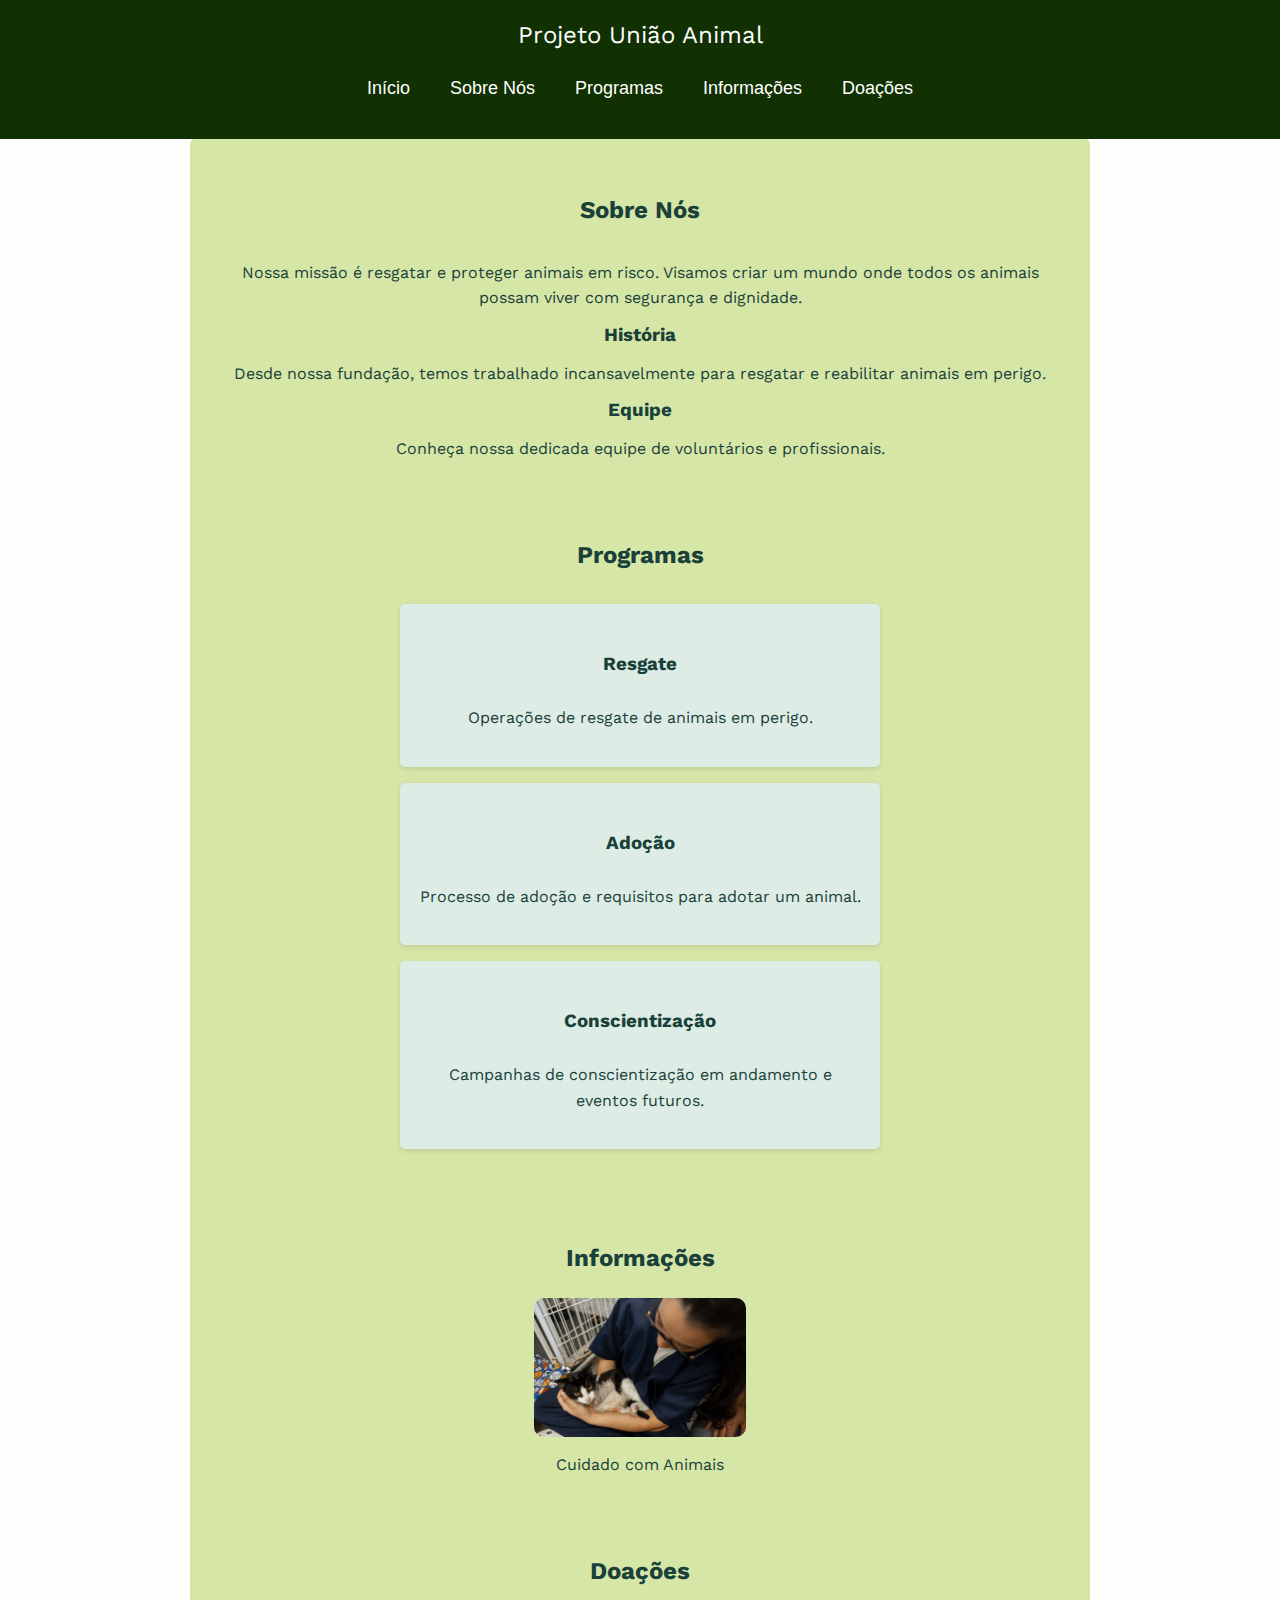
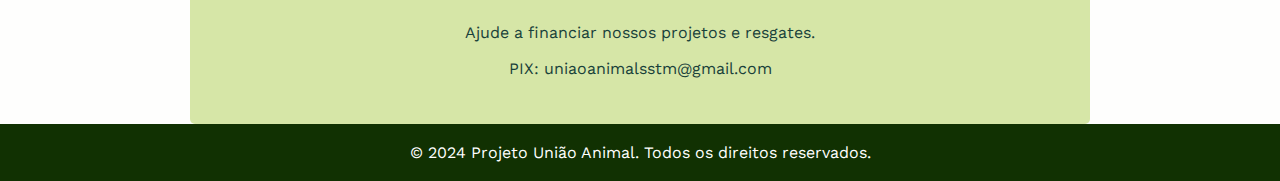
<file: index.html>
<!DOCTYPE html>
<html lang="en">
<head>
    <meta charset="UTF-8">
    <meta name="viewport" content="width=device-width, initial-scale=1.0">
    <title>Projeto União Animal</title>
    <link rel="stylesheet" href="style.css">
</head>
    <header>
        <div class="logo">Projeto União Animal</div>
        <nav>
            <a href="#home">Início</a>
            <a href="#sobre-nós">Sobre Nós</a>
            <a href="#programas">Programas</a>
            <a href="#info">Informações</a>
            <a href="#doações">Doações</a>
        </nav>
    </header>
    <main>
        <section class="sobre-nós">
            <h2>Sobre Nós</h2>
            <p>Nossa missão é resgatar e proteger animais em risco. Visamos criar um mundo onde todos os animais possam viver com segurança e dignidade.</p>
            <h3>História</h3>
            <p>Desde nossa fundação, temos trabalhado incansavelmente para resgatar e reabilitar animais em perigo.</p>
            <h3>Equipe</h3>
            <p>Conheça nossa dedicada equipe de voluntários e profissionais.</p>
        </section>
        <section id="programas">
            <h2>Programas</h2>
            <div class="card">
                <h3><a href="páginaResgate.html" target="_blank">Resgate</a></h3>
                <p>Operações de resgate de animais em perigo.</p>
            </div>
            <div class="card">
                <h3><a href="páginaAdoção.html" target="_blank">Adoção</a></h3>
                <p>Processo de adoção e requisitos para adotar um animal.</p>
            </div>
            <div class="card">
                <h3><a href="páginaConscientização.html" target="_blank">Conscientização</a></h3>
                <p>Campanhas de conscientização em andamento e eventos futuros.</p>
            </div>
        </section>
        <section id="info">
            <h2>Informações</h2>
            <div class="card-imagem">
                <h3><a href="páginaCuidadocomAnimais.html" target="_blank"><img src="imagens/Design sem nome.png" alt=""></img></a></h3>
                <a class="cuidado-animal">Cuidado com Animais</a>
            </div>
        </section>
        <section id="doações">
            <h2>Doações</h2>
            <p>Ajude a financiar nossos projetos e resgates.</p>
            <p>PIX: uniaoanimalsstm@gmail.com</p>
        </section>
    </main>
    <footer>
        <p>&copy; 2024 Projeto União Animal. Todos os direitos reservados.</p>
    </footer>
</body>
</html>
</file>
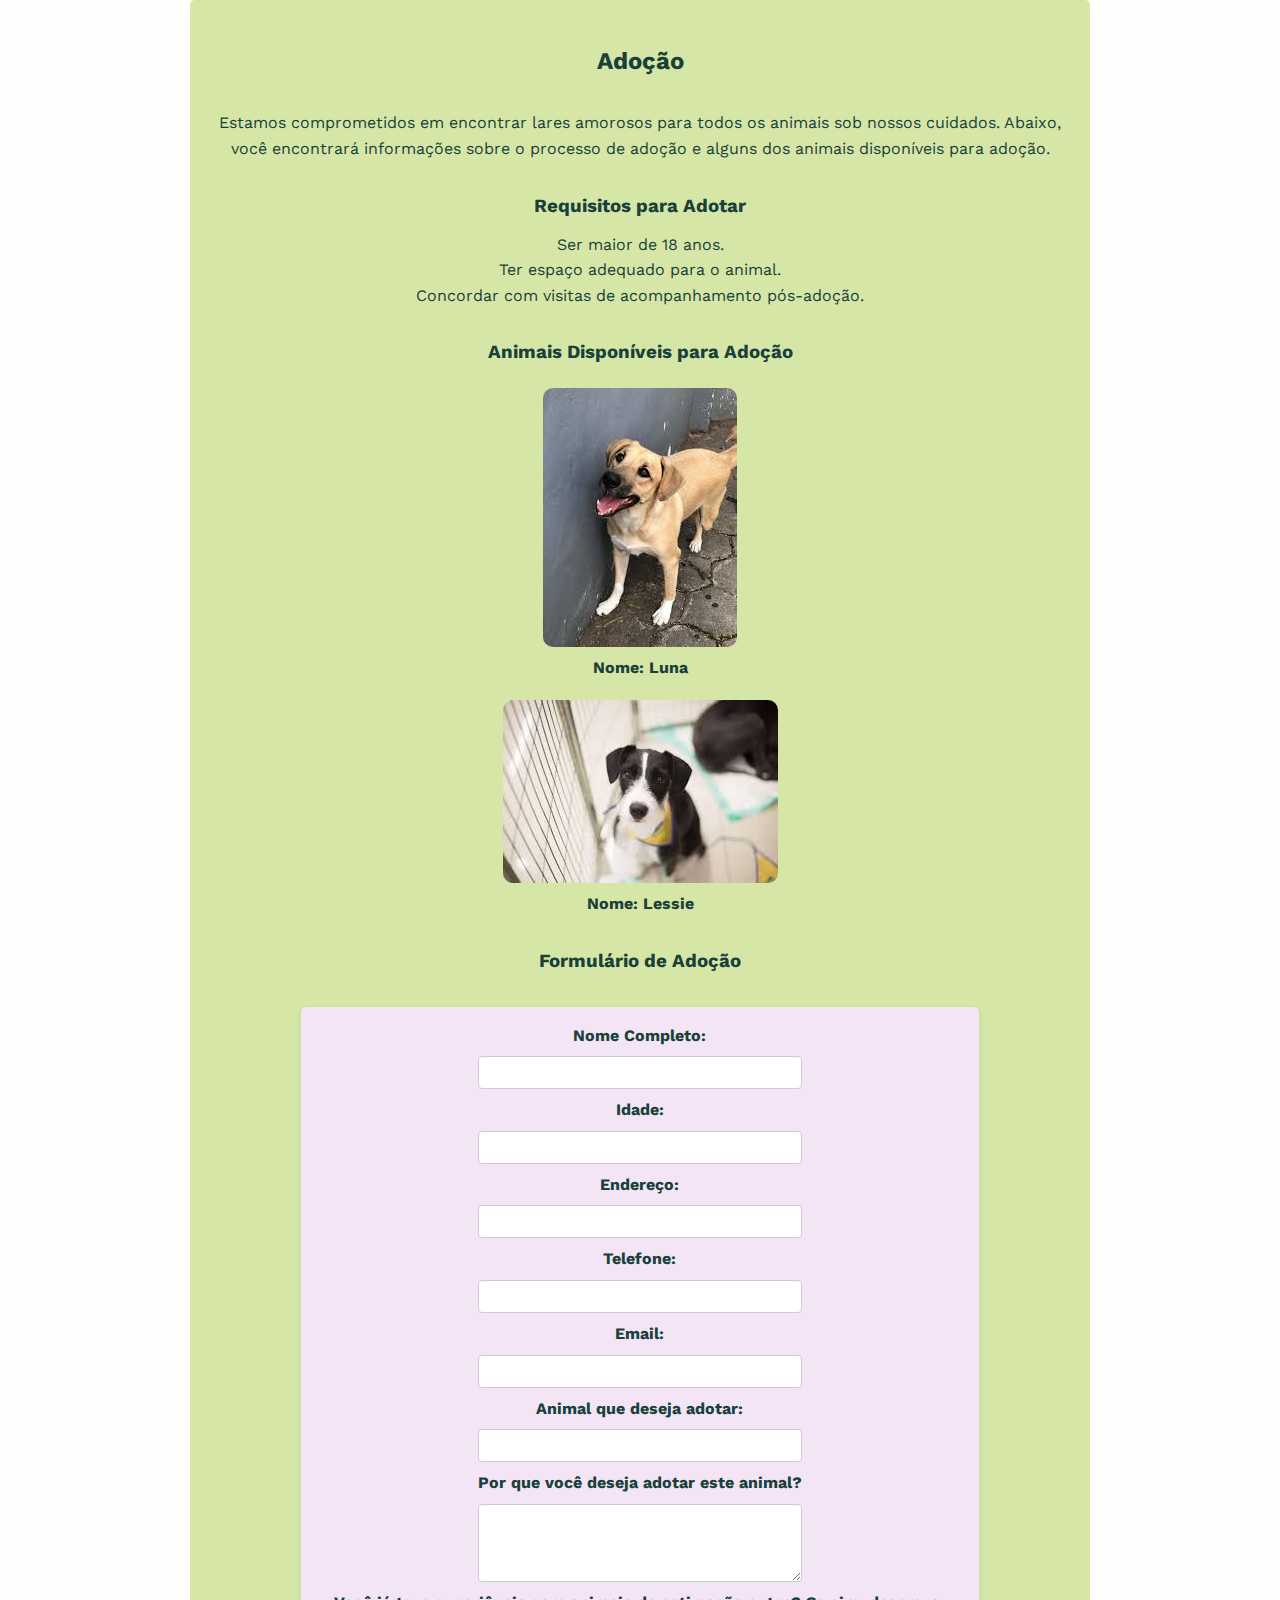
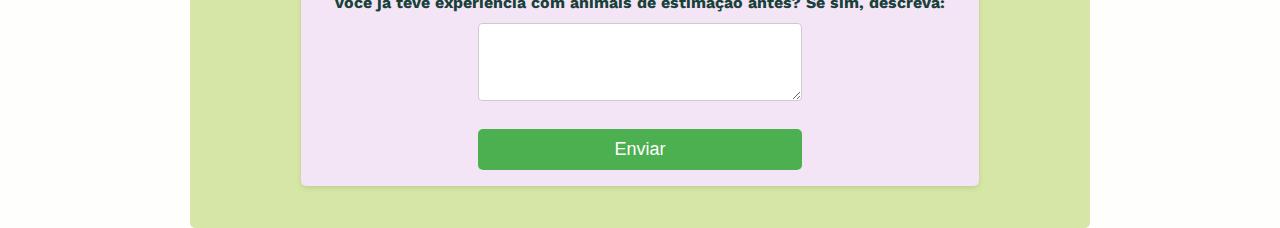
<file: páginaAdoção.html>
<!DOCTYPE html>
<html lang="en">
<head>
    <meta charset="UTF-8">
    <meta name="viewport" content="width=device-width, initial-scale=1.0">
    <title>Projeto União Animal - Adoção</title>
    <link rel="stylesheet" href="style.css">
</head>
<body>
    <main>
        <section>
            <div class="adocao">
                <h2>Adoção</h2>
                <p>Estamos comprometidos em encontrar lares amorosos para todos os animais sob nossos cuidados. Abaixo, você encontrará informações sobre o processo de adoção e alguns dos animais disponíveis para adoção.</p>
                <h3>Requisitos para Adotar</h3>
                    <p>Ser maior de 18 anos.</p>
                    <p>Ter espaço adequado para o animal.</p>
                    <p>Concordar com visitas de acompanhamento pós-adoção.</p>
                <h3>Animais Disponíveis para Adoção</h3>
            </div>
            <div class="animal-lista">
                <div class="animal-card">
                    <img src="imagens/imagem 1.jfif" alt="Foto do animal 1" class="animal-foto">
                    <h4>Nome: Luna</h4>
                </div>
                <div class="animal-card">
                    <img src="imagens/imagem 2.jfif" alt="Foto do animal 2" class="animal-foto">
                    <h4>Nome: Lessie</h4>
                </div>
            </div>
            <div>
                <h3>Formulário de Adoção</h3>
                <form action="/enviar-formulario" method="post" class="adocao-form">
                    <label for="nome">Nome Completo:</label>
                    <input type="text"required>
                    <label for="idade">Idade:</label>
                    <input type="numero" required>
                    <label for="endereco">Endereço:</label>
                    <input type="text"required>
                    <label for="fone">Telefone:</label>
                    <input type="tel" required>
                    <label for="email">Email:</label>
                    <input type="email" required>
                    <label for="animal">Animal que deseja adotar:</label>
                    <input type="texto" required>
                    <label for="razao">Por que você deseja adotar este animal?</label>
                    <textarea rows="4" required></textarea>
                    <label for="experiencia">Você já teve experiência com animais de estimação antes? Se sim, descreva:</label>
                    <textarea rows="4" required></textarea>
                    <button type="enviar">Enviar</button>
                </form>
            </div>
        </section>
    </main>
</body>
</html>
</file>
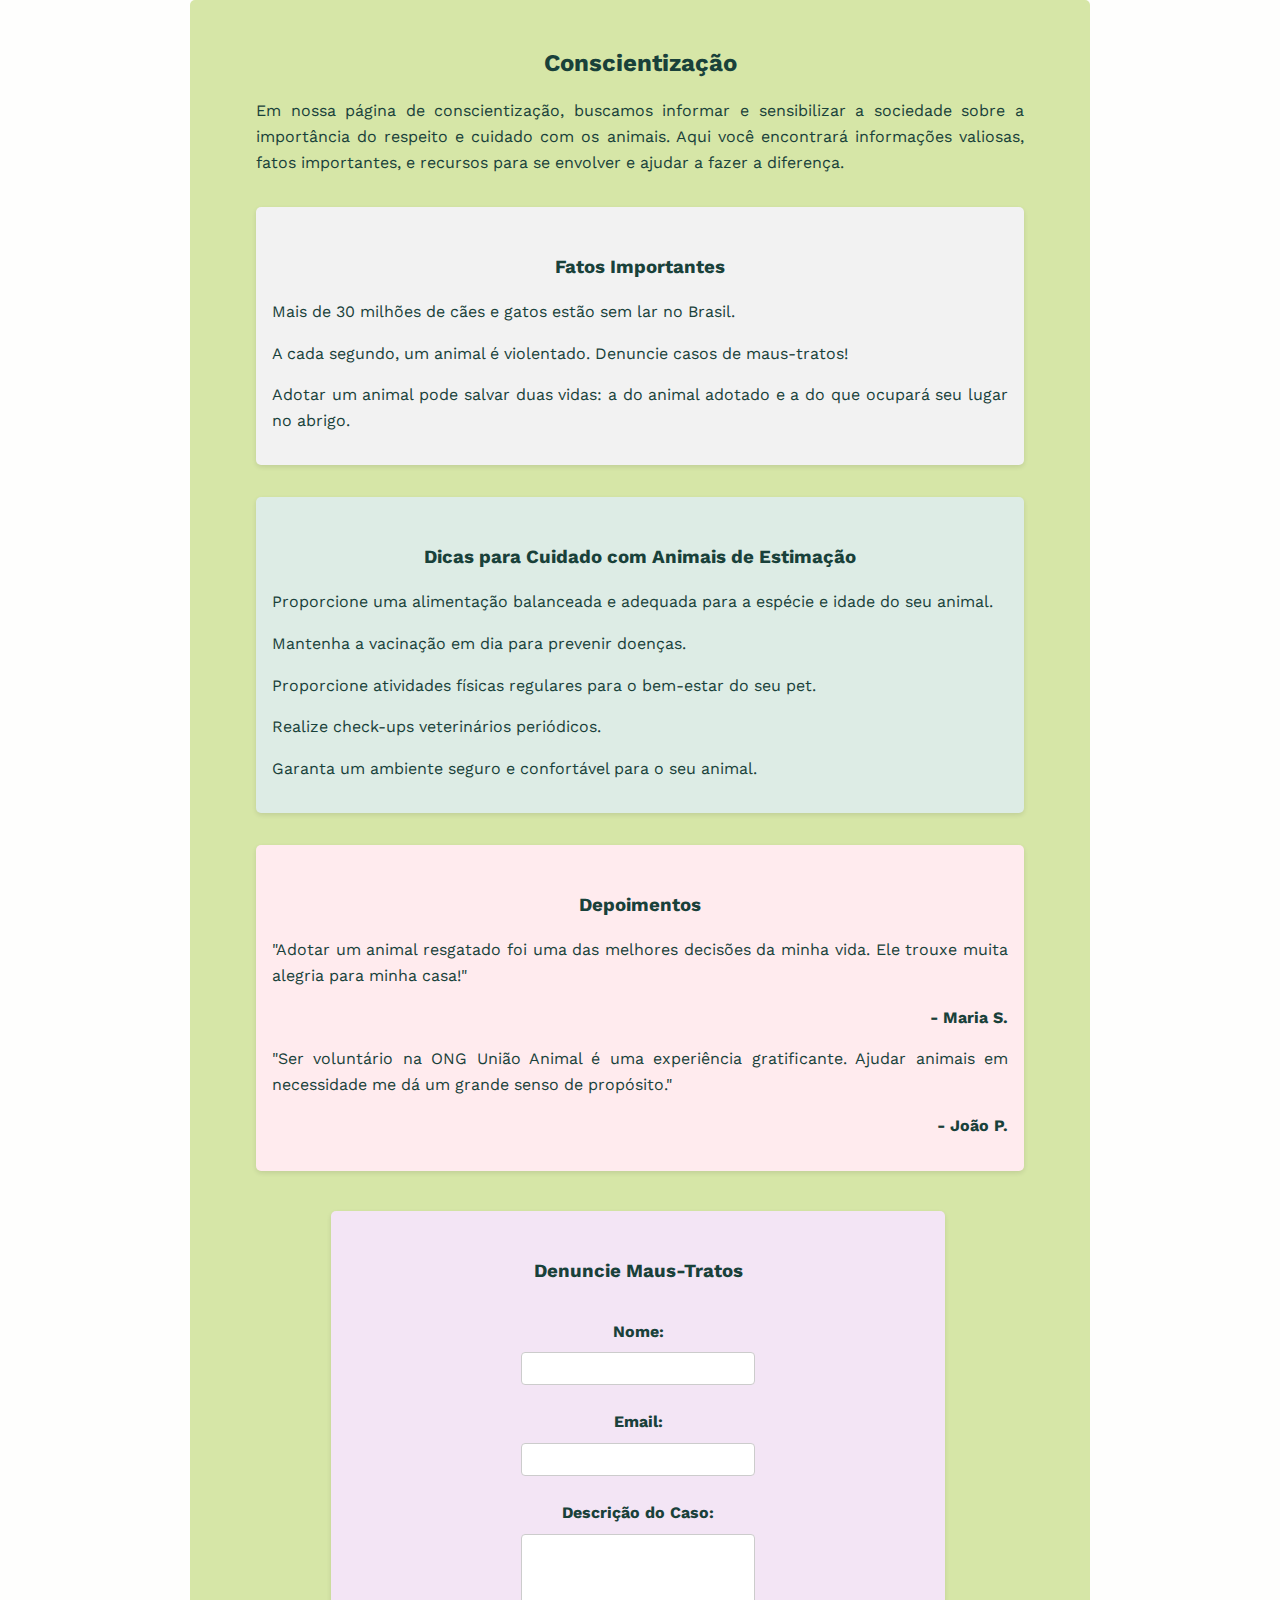
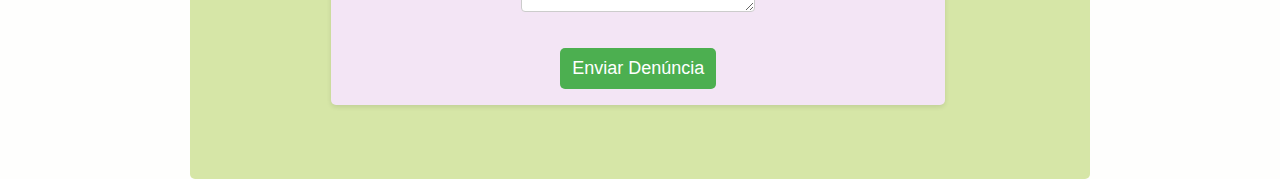
<file: páginaConscientização.html>
<!DOCTYPE html>
<html lang="en">
<head>
    <meta charset="UTF-8">
    <meta name="viewport" content="width=device-width, initial-scale=1.0">
    <title>Projeto União Animal - Conscientização</title>
    <link rel="stylesheet" href="style.css">
</head>
<body>
    <main>
        <section class="secao-de-conscientizacao">
            <h2>Conscientização</h2>
            <p>Em nossa página de conscientização, buscamos informar e sensibilizar a sociedade sobre a importância do respeito e cuidado com os animais. Aqui você encontrará informações valiosas, fatos importantes, e recursos para se envolver e ajudar a fazer a diferença.</p>
            
            <div class="fatos">
                <h3>Fatos Importantes</h3>
                    <p>Mais de 30 milhões de cães e gatos estão sem lar no Brasil.</p>
                    <p>A cada segundo, um animal é violentado. Denuncie casos de maus-tratos!</p>
                    <p>Adotar um animal pode salvar duas vidas: a do animal adotado e a do que ocupará seu lugar no abrigo.</p>
            </div>
            <div class="dicas">
                <h3>Dicas para Cuidado com Animais de Estimação</h3>
                   <p>Proporcione uma alimentação balanceada e adequada para a espécie e idade do seu animal.</p>
                   <p>Mantenha a vacinação em dia para prevenir doenças.</p>
                   <p>Proporcione atividades físicas regulares para o bem-estar do seu pet.</p>
                   <p>Realize check-ups veterinários periódicos.</p>
                   <p>Garanta um ambiente seguro e confortável para o seu animal.</p>
            </div>

            <div class="depoimentos">
                <h3>Depoimentos</h3>
                <p>"Adotar um animal resgatado foi uma das melhores decisões da minha vida. Ele trouxe muita alegria para minha casa!"</p>
                <p class="author">- Maria S.</p>
                <p>"Ser voluntário na ONG União Animal é uma experiência gratificante. Ajudar animais em necessidade me dá um grande senso de propósito."</p>
                <p class="author">- João P.</p>
            </div>
            <div class="denuncia-form">
                <h3>Denuncie Maus-Tratos</h3>
                <form action="denuncia.html" method="post">
                    <label for="name">Nome:</label>
                    <input type="text" id="name" name="name" required>
                    
                    <label for="email">Email:</label>
                    <input type="email" id="email" name="email" required>
                    
                    <label for="description">Descrição do Caso:</label>
                    <textarea id="description" name="description" rows="4" required></textarea>
                    
                    <button type="submit">Enviar Denúncia</button>
                </form>
            </div>
        </section>
    </main>
</body>
</html>
</file>
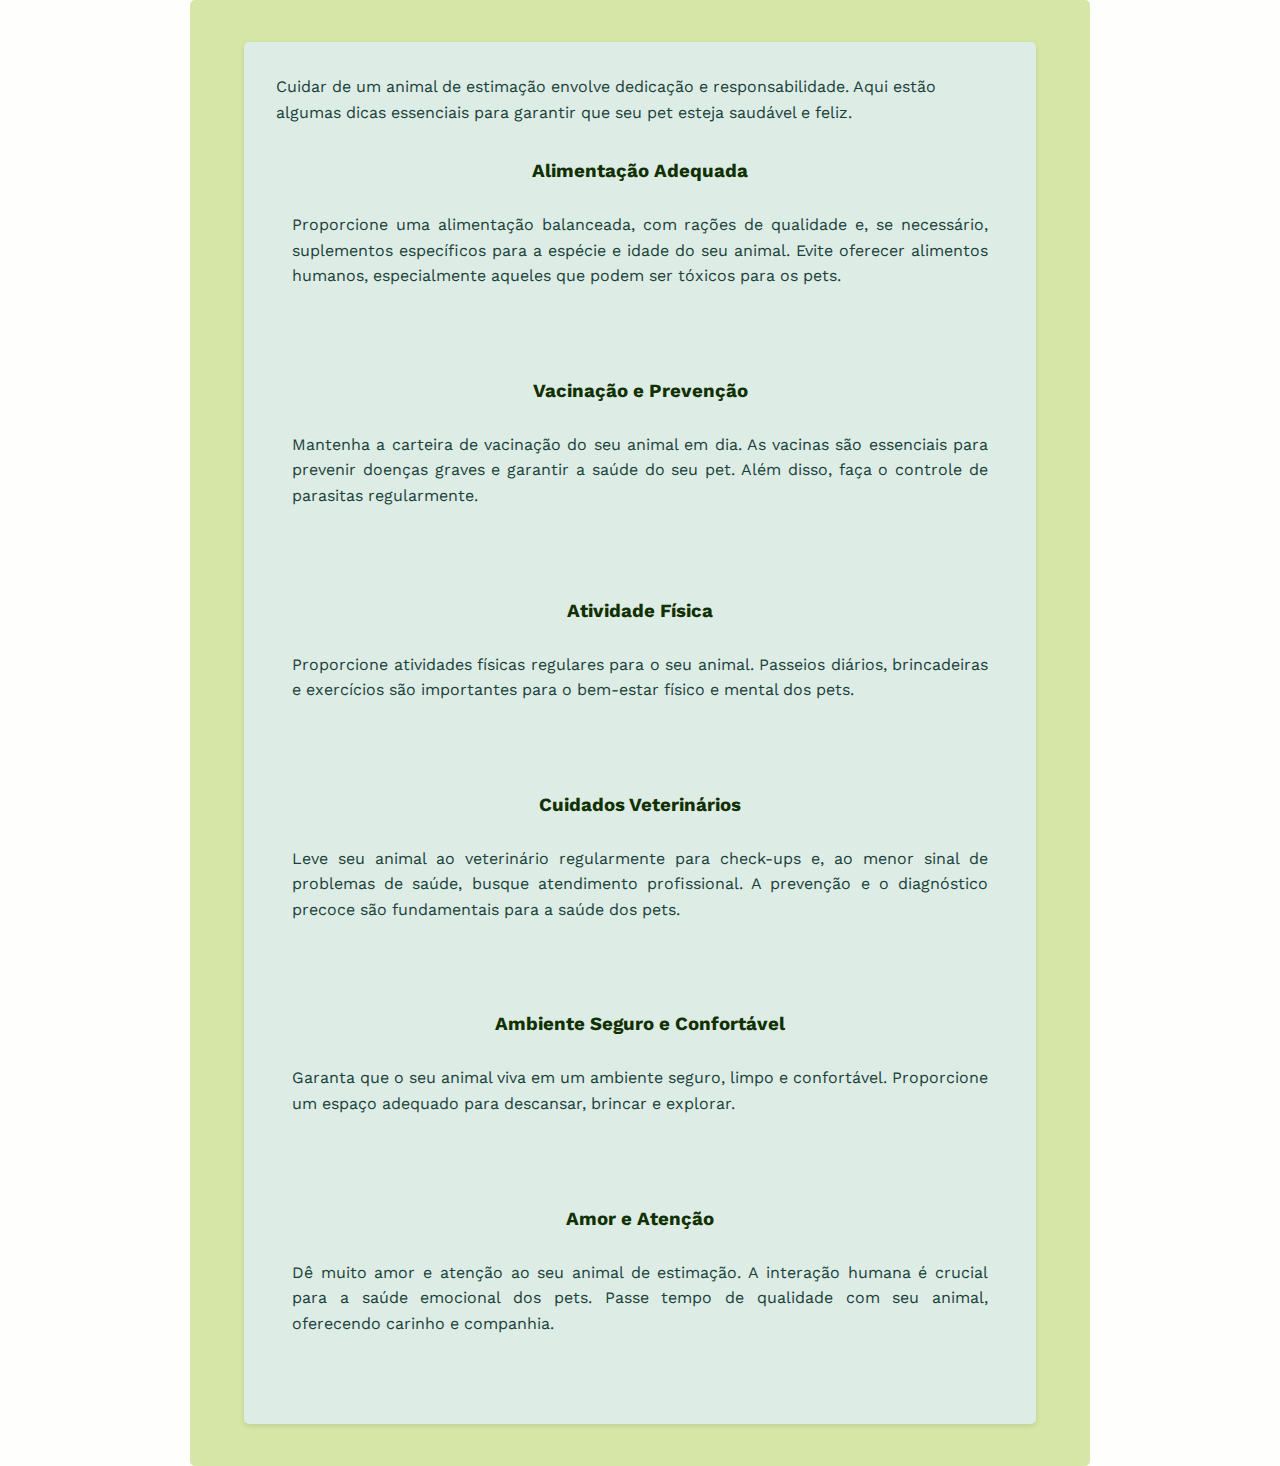
<file: páginaCuidadocomAnimais.html>
<!DOCTYPE html>
<html lang="en">
<head>
    <meta charset="UTF-8">
    <meta name="viewport" content="width=device-width, initial-scale=1.0">
    <title>Projeto União Animal - Cuidado com Animais</title>
    <link rel="stylesheet" href="style.css">
</head>
<body>
    <main>
        <article class="artigo-de-cuidado">
            <p>Cuidar de um animal de estimação envolve dedicação e responsabilidade. Aqui estão algumas dicas essenciais para garantir que seu pet esteja saudável e feliz.</p>
            
            <section class="nutricao">
                <h3>Alimentação Adequada</h3>
                <p>Proporcione uma alimentação balanceada, com rações de qualidade e, se necessário, suplementos específicos para a espécie e idade do seu animal. Evite oferecer alimentos humanos, especialmente aqueles que podem ser tóxicos para os pets.</p>
            </section>
            
            <section class="vacinacao">
                <h3>Vacinação e Prevenção</h3>
                <p>Mantenha a carteira de vacinação do seu animal em dia. As vacinas são essenciais para prevenir doenças graves e garantir a saúde do seu pet. Além disso, faça o controle de parasitas regularmente.</p>
            </section>
            
            <section class="exercicio">
                <h3>Atividade Física</h3>
                <p>Proporcione atividades físicas regulares para o seu animal. Passeios diários, brincadeiras e exercícios são importantes para o bem-estar físico e mental dos pets.</p>
            </section>
            
            <section class="cuidados-veterinarios">
                <h3>Cuidados Veterinários</h3>
                <p>Leve seu animal ao veterinário regularmente para check-ups e, ao menor sinal de problemas de saúde, busque atendimento profissional. A prevenção e o diagnóstico precoce são fundamentais para a saúde dos pets.</p>
            </section>
            
            <section class="ambiente-seguro">
                <h3>Ambiente Seguro e Confortável</h3>
                <p>Garanta que o seu animal viva em um ambiente seguro, limpo e confortável. Proporcione um espaço adequado para descansar, brincar e explorar.</p>
            </section>

            <section class="amor-e-atencao">
                <h3>Amor e Atenção</h3>
                <p>Dê muito amor e atenção ao seu animal de estimação. A interação humana é crucial para a saúde emocional dos pets. Passe tempo de qualidade com seu animal, oferecendo carinho e companhia.</p>
            </section>
        </article>
    </main>
</body>
</html>
</file>
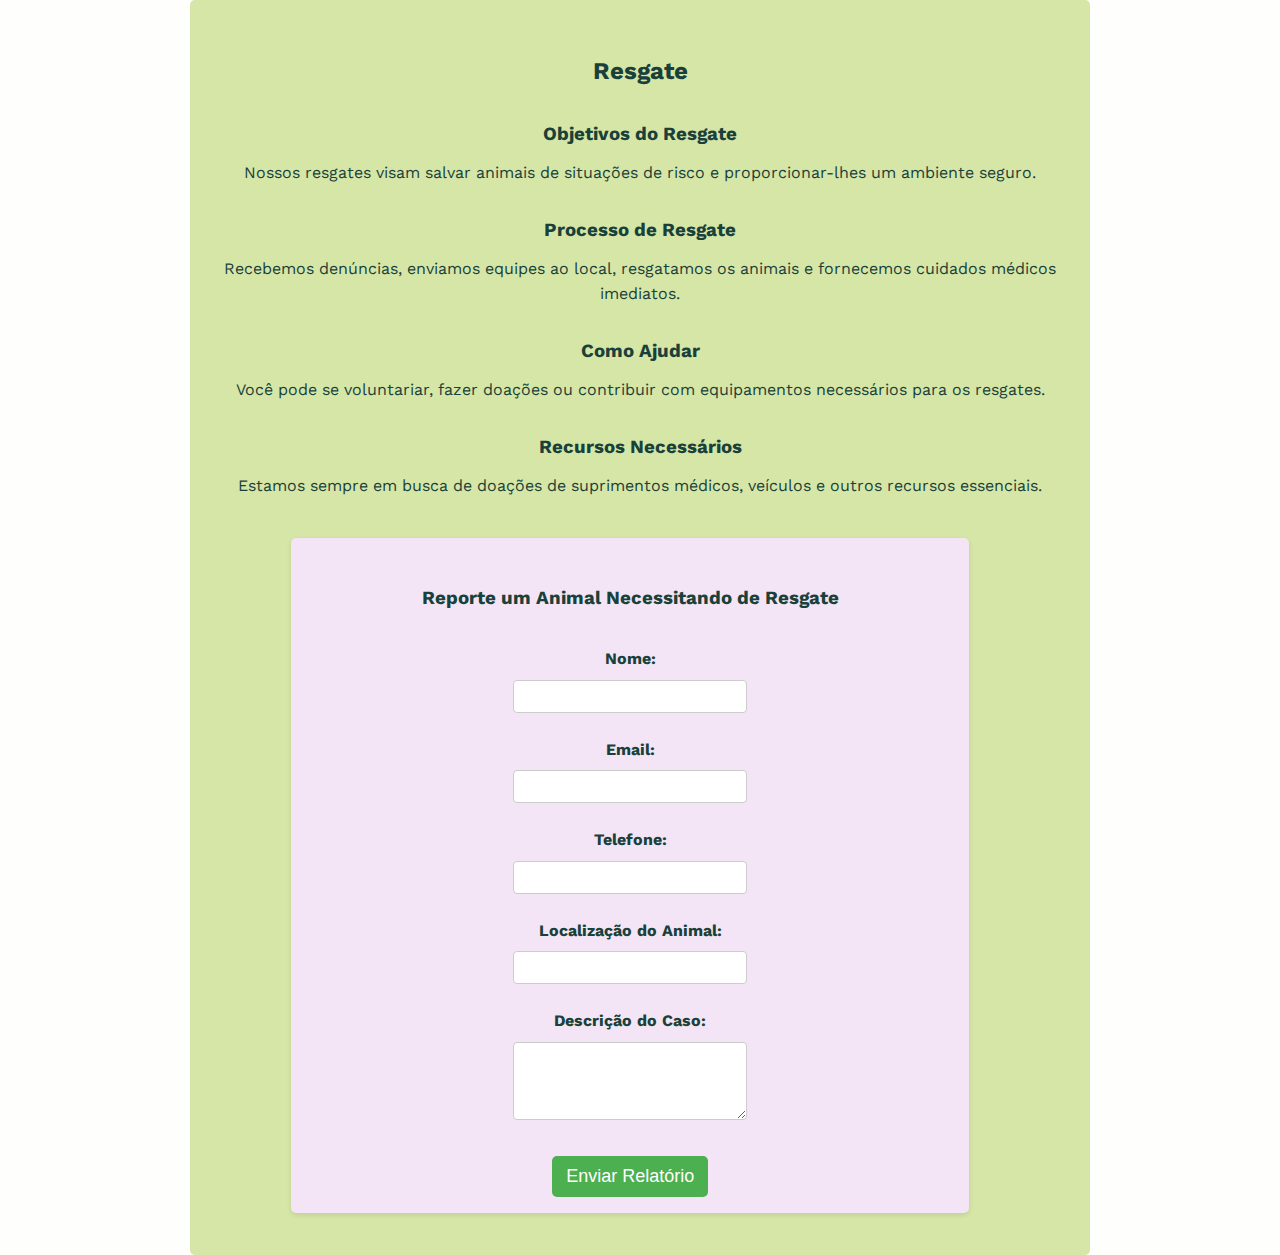
<file: páginaResgate.html>
<!DOCTYPE html>
<html lang="en">
<head>
    <meta charset="UTF-8">
    <meta name="viewport" content="width=device-width, initial-scale=1.0">
    <title>Projeto União Animal - Resgate</title>
    <link rel="stylesheet" href="style.css">
</head>
<body>
    <main>
        <section>
            <h2>Resgate</h2>
            <div class="conteudo">
                <h3>Objetivos do Resgate</h3>
                <p>Nossos resgates visam salvar animais de situações de risco e proporcionar-lhes um ambiente seguro.</p>
                <h3>Processo de Resgate</h3>
                <p>Recebemos denúncias, enviamos equipes ao local, resgatamos os animais e fornecemos cuidados médicos imediatos.</p>
                <h3>Como Ajudar</h3>
                <p>Você pode se voluntariar, fazer doações ou contribuir com equipamentos necessários para os resgates.</p>
                <h3>Recursos Necessários</h3>
                <p>Estamos sempre em busca de doações de suprimentos médicos, veículos e outros recursos essenciais.</p>
            </div>

            <div class="denuncia-form">
                <h3>Reporte um Animal Necessitando de Resgate</h3>
                <form action="submeter_denuncia.php" method="post">
                    <label for="name">Nome:</label>
                    <input type="text" required>

                    <label for="email">Email:</label>
                    <input type="email" required>

                    <label for="fone">Telefone:</label>
                    <input type="tel" required>

                    <label for="localizacao">Localização do Animal:</label>
                    <input type="text" required>

                    <label for="descricao">Descrição do Caso:</label>
                    <textarea rows="4" required></textarea>

                    <button type="submit">Enviar Relatório</button>
                </form>
            </div>
        </section>
    </main>
</body>
</html>
</file>
<file: style.css>
@import url('https://fonts.googleapis.com/css2?family=Work+Sans:ital,wght@0,100..900;1,100..900&display=swap');

* {
    margin: 0;
    padding: 0;
    box-sizing: border-box;
}

.adoção p{
    margin-top: 10px;
}

.adoção h3{
    margin-top: 25px;
}

.animal-card {
    margin-top: 20px;
}

.animal-foto{
    border-radius: 10px;
}

.adocao-form {
    margin: auto;
    padding: 1rem;
    background-color: #f3e5f5;
    border-radius: 5px;
    box-shadow: 0 2px 5px rgba(0, 0, 0, 0.1);
    display: flex;
    flex-direction: column;
    gap: 0.5rem;
    margin-top:30px;
    align-items: center;
    width: 80%;
}

.adocao-form label {
    font-weight: bold;
}

.adocao-form input,
.adocao-form textarea {
    padding: 0.5rem;
    border: 1px solid #ccc;
    border-radius: 4px;
    width: 50%;
    margin: 0 auto;
}

.adocao-form button {
    width: 50%;
    padding: 10px;
    font-size: 18px;
    margin-top: 20px;
    background-color: #4CAF50;
    color: white;
    border: none;
    border-radius: 5px;
}

.adocao-form button:hover {
    background: #45a049;
}

.secao-de-conscientizacao {
    text-align: center;
    margin: 2rem auto;
    max-width: 800px;
}

.secao-de-conscientizacao h2 {
    margin-bottom: 1rem;
    margin-top: -30px;
}

.secao-de-conscientizacao p {
    margin-bottom: 1rem;
    text-align: justify;
}


article.artigo-de-cuidado {
    text-align: left;
    padding: 2rem;
    margin: 2rem 0;
    background-color: #ddece5;
    border-radius: 5px;
    box-shadow: 0 2px 5px rgba(0, 0, 0, 0.1);
    width: 90%;
}

article h2 {
    text-align: center;
    margin-bottom: 1rem;
    margin-top: 10px;
}

article section {
    margin-bottom: 1.5rem;
}

article section h3 {
    margin-bottom: 0.5rem;
    color: #113102;
    margin-top: 0px;
    margin-bottom: 25px;
}

article section p {
    text-align: justify;
    margin-top: 10px;
}

body {
    font-family: "Work Sans", sans-serif;
    font-optical-sizing: auto;
    font-style: normal;
    line-height: 1.6;
    background-color: rgba(245, 247, 241, 0.119);
}

.card {
    background: #ddece5;
    border-radius: 5px;
    box-shadow: 0 2px 5px rgba(0, 0, 0, 0.1);
    margin: 1rem auto;
    padding: 1rem;
    width: 90%;
    max-width: 30rem;
    text-align: center;
    text-decoration: none;
}

.card:hover {
    transform: scale(1.1);
}

.card h3 {
    text-decoration: none;
}

.card a {
    text-decoration: none;
    color: inherit;
    display: block;
    margin-bottom: 25px;
}

.card p{
    margin-bottom: 20px;
}

.card-imagem img{
    width: 25%;
    margin-bottom: 80px;
    border-radius: 10px;
    margin-left: 200px;
    margin-right: 200px;
    margin-bottom: -5px;
    margin-top: -10px;
}

.cuidado-animal{
    text-decoration: none;
    color: #19413a;
}

.card-imagem img:hover{
    transform: scale(1.1);
}

div h3 {
    align-items: center;
    margin-top: 20px;
}

div h3 {
    margin-bottom: 10px;
    margin-top: 10px;
}

div h3{
    margin-top: 30px;
}

.denuncia-form button {
    width: 80%;
    padding: 10px;
    font-size: 18px;
    margin-top: 20px;
    background-color: #4CAF50;
    color: white;
    border: none;
    border-radius: 5px;
}

.denuncia-form button:hover {
    background-color: #45a049;
}

.denuncia-form {
    margin-left: 75px;
    padding: 1rem;
    background-color: #f3e5f5;
    border-radius: 5px;
    box-shadow: 0 2px 5px rgba(0, 0, 0, 0.1);
    flex-direction: column;
    gap: 0.5rem;
    align-items: center;
    width: 80%;
    flex-direction: column;
    margin-top: 40px;
    display: flex;
}

.denuncia-form h3 {
    margin-bottom: 1rem;
}

.denuncia-form form {
    display: flex;
    flex-direction: column;
    align-items: center;
}

.denuncia-form label {
    font-weight: bold;
    margin: 0.5rem 0;
}

.denuncia-form input,
.denuncia-form textarea {
    padding: 0.5rem;
    border: 1px solid #ccc;
    border-radius: 4px;
    width: 120%;
    margin-bottom: 1rem;
}

.denúncia-form button {
    background-color: #4CAF50;
    color: white;
    border: none;
    border-radius: 5px;
    cursor: pointer;
    margin: 10px;
    width: 80%;
}

.denúncia-form button:hover {
    background-color: #45a049;
}

.dicas {
    margin: 2rem 0;
    padding: 1rem;
    background-color: #ddece5;
    border-radius: 5px;
    box-shadow: 0 2px 5px rgba(0, 0, 0, 0.1);
}

.dicas h3 {
    margin-bottom: 1rem;
}

.dicas ul {
    list-style-type: none;
    padding: 0;
}

.dicas ul li {
    margin: 0.5rem 0;
    text-align: left;
}

.depoimentos {
    margin: 2rem 0;
    padding: 1rem;
    background-color: #ffebee;
    border-radius: 5px;
    box-shadow: 0 2px 5px rgba(0, 0, 0, 0.1);
}

.depoimentos h3 {
    margin-bottom: 1rem;
}

.depoimentos p {
    margin-bottom: 1rem;
    text-align: justify;
}

.depoimentos p.author {
    text-align: right;
    font-weight: bold;
}


footer {
    background: #113102;
    color: #fff;
    text-align: center;
    padding: 1rem 0;
}

.fatos {
    margin: 2rem 0;
    padding: 1rem;
    background-color: #f2f2f2;
    border-radius: 5px;
    box-shadow: 0 2px 5px rgba(0, 0, 0, 0.1);
}

.fatos h3 {
    margin-bottom: 1rem;
}

.fatos ul {
    list-style-type: none;
    padding: 0;
}

.fatos ul li {
    margin: 0.5rem 0;
    text-align: left;
}

header {
    background: #113102;
    color: #fff;
    padding: 1rem 0;
    text-align: center;
}

header .logo {
    font-size: 1.5rem;
}

main {
    display: flex;
    flex-direction: column;
    align-items: center;
    padding: 10px;
    margin: auto;
    max-width: 900px;
    min-width: 300px;
    background-color: rgb(214, 230, 167);
    border-radius: 5px;
    color: #19413a;
}

nav {
    padding: 10px;
    margin-top: 0px;
    display: flex;
    justify-content: center;
}

nav a {
    font-family: Verdana, Geneva, Tahoma, sans-serif;
    font-size: 18px;
    color: white;
    text-decoration: none;
    padding: 10px;
    border-radius: 5px;
    margin: 0 10px;
}

nav a:hover {
    background-color: #19413a;
}


.recursos {
    margin: 2rem 0;
}

.recursos h3 {
    margin-bottom: 1rem;
}

.recursos ul {
    list-style-type: none;
    padding: 0;
}

.recursos ul li {
    margin: 0.5rem 0;
}

.recursos ul li a {
    color: #113102;
    text-decoration: none;
}

.recursos ul li a:hover {
    text-decoration: underline;
}

section {
    width: 100%;
    text-align: center;
    padding: 2rem 1rem;
}

section > p {
    margin-top: 10px;
}

section > h2 {
    margin-top: 10px;
}

section > h3 {
    margin-top: 10px;
}

.sobre h2 {
    margin-bottom: 10px;
    text-align: center;
}

section h2 {
    margin-bottom: 30px;
}

ul {
    list-style: none;
}
</file>
